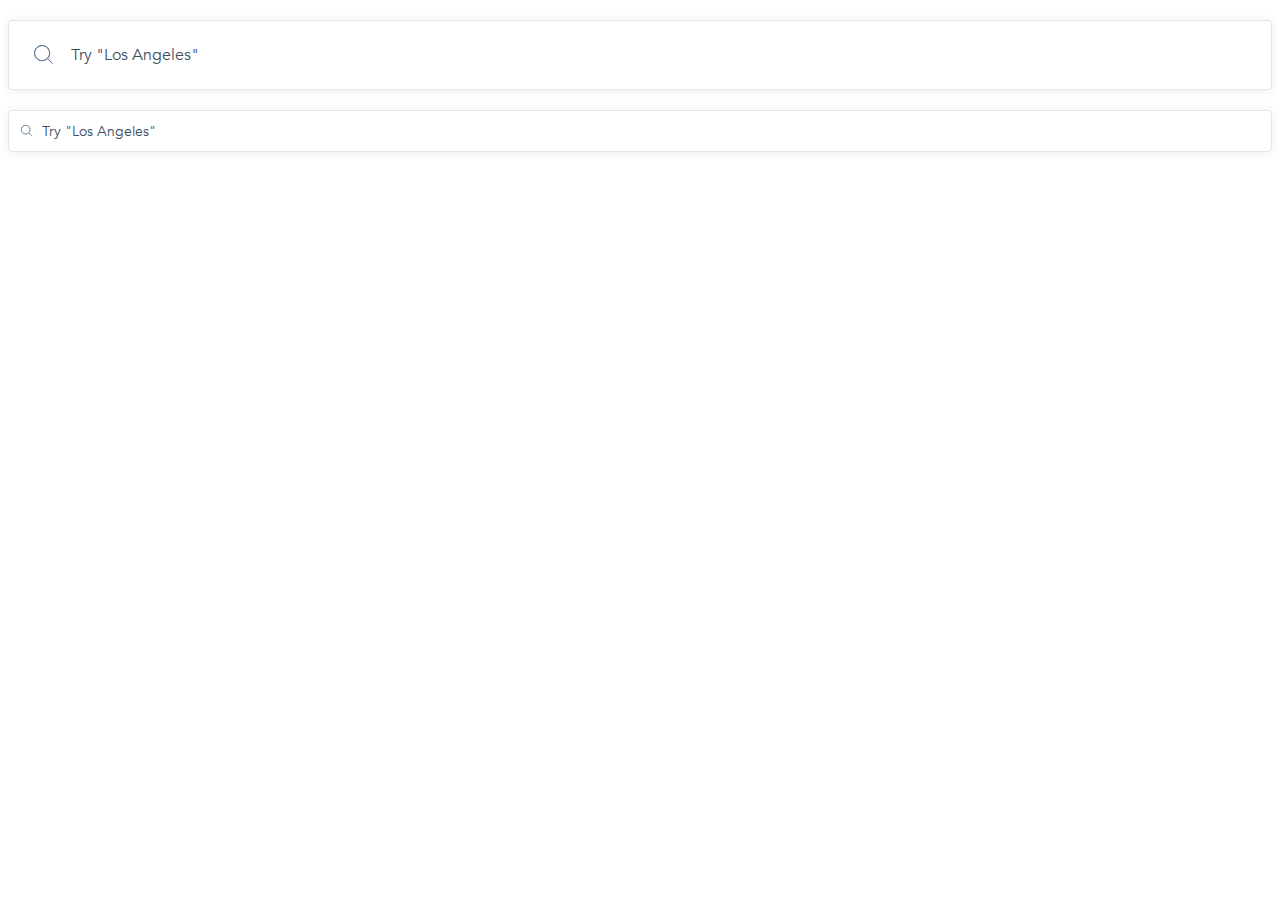
<file: index.html>
<!doctype html><html lang="en"><head><meta charset="UTF-8"><meta name="viewport" content="width=device-width, user-scalable=no, initial-scale=1.0, maximum-scale=1.0, minimum-scale=1.0"><meta http-equiv="X-UA-Compatible" content="ie=edge"><title>Search bar airbnb</title><link rel="stylesheet" href="style.2f5fdc5a.css"></head><body> <form method="post" data-qa="big" class="search-form search-form--big"> <label class="search-form__label search-form__label--big"> <input type="text" class="search-form__input search-form__input--big" placeholder="Try &quot;Los Angeles&quot;" data-qa="keypress"> </label> </form> <form method="post" data-qa="small" class="search-form search-form--small"> <label class="search-form__label search-form__label--small"> <input type="text" class="search-form__input search-form__input--small" placeholder="Try &quot;Los Angeles&quot;"> </label> </form> </body></html>
</file>
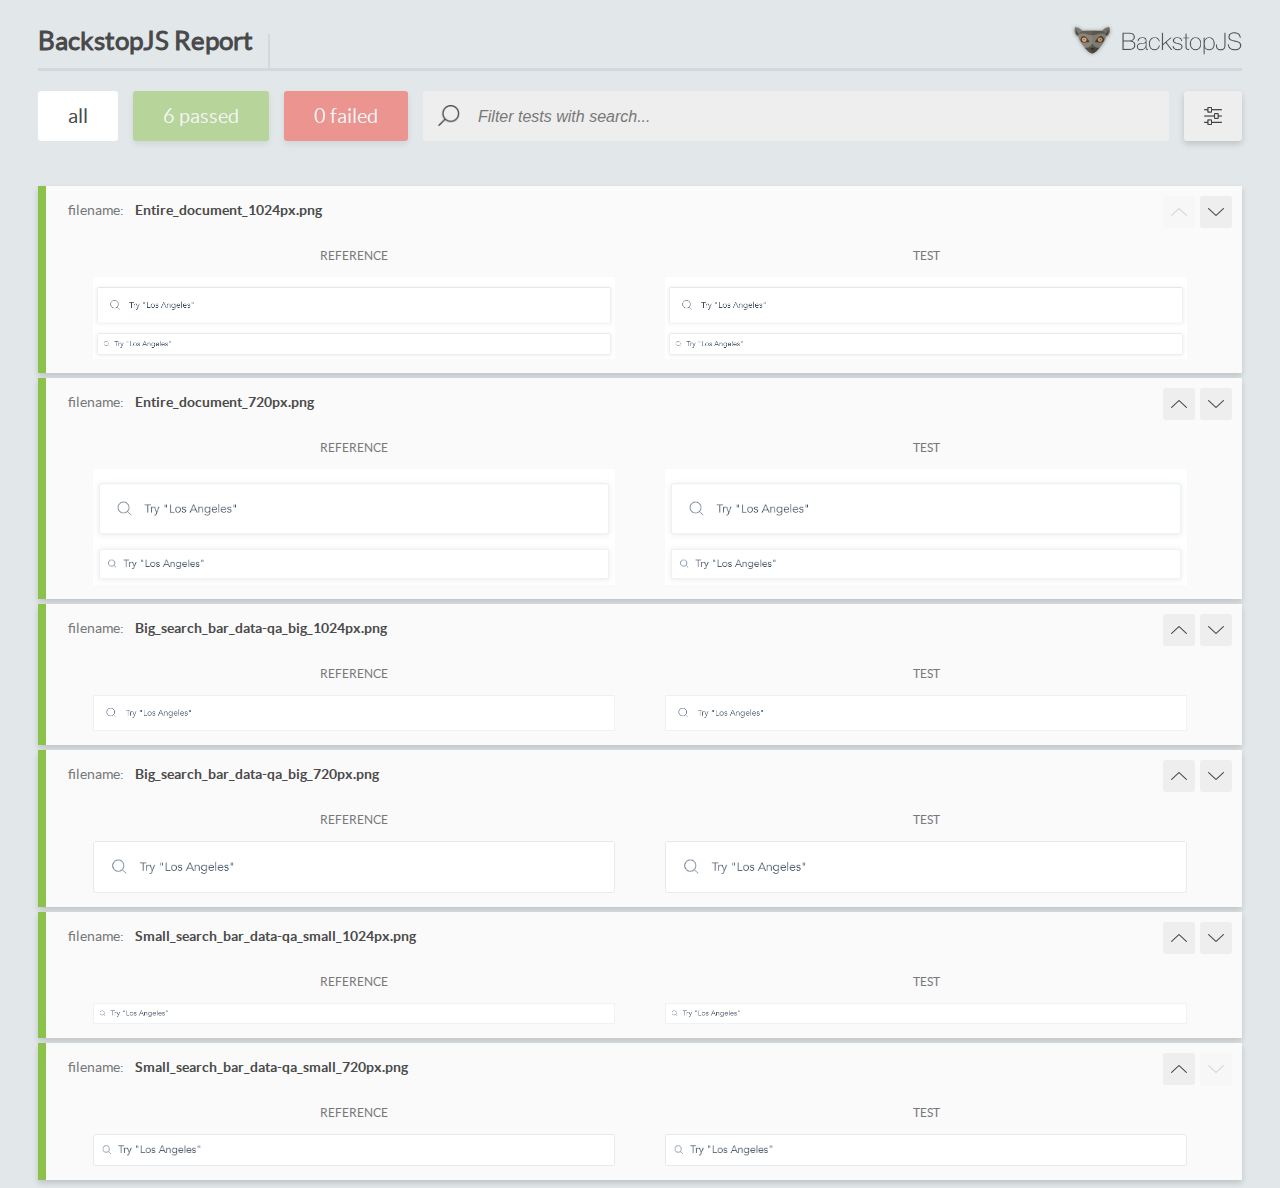
<file: report/html_report/index.html>
<!DOCTYPE html>
<html>
  <head>
    <meta charset="utf-8">
    <title>BackstopJS Report</title>

    <style>
      @font-face {
          font-family: 'latoregular';
          src: url('./assets/fonts/lato-regular-webfont.woff2') format('woff2'),
              url('./assets/fonts/lato-regular-webfont.woff') format('woff');
          font-weight: 400;
          font-style: normal;
      }
      @font-face {
          font-family: 'latobold';
          src: url('./assets/fonts/lato-bold-webfont.woff2') format('woff2'),
              url('./assets/fonts/lato-bold-webfont.woff') format('woff');
          font-weight: 700;
          font-style: normal;
      }

      .ReactModal__Body--open {
          overflow: hidden;
      }
      .ReactModal__Body--open .header {
        display: none;
      }

    </style>
  </head>
  <body style="background-color: #E2E7EA">
    <div id="root">

    </div>
    <script type="text/javascript">
      function report (report) { // eslint-disable-line no-unused-vars
        window.tests = report;
      }
    </script>
    <script type="text/javascript" src="config.js"></script>
    <script type="text/javascript" src="index_bundle.js"></script>
  </body>
</html>
</file>
<file: style.2f5fdc5a.css>
@font-face{font-family:Avenir;font-weight:300;font-style:normal;src:url(Avenir-Book.2d3ca52a.ttf) format("truetype")}@font-face{font-family:Avenir;font-weight:600;font-style:normal;src:url(Avenir-Heavy.b98cf576.ttf) format("truetype")}*{padding:0;box-sizing:border-box}body{font-family:Avenir,sans-serif;font-size:16px}.search-form{display:flex;margin:20px auto 0}.search-form--small{width:100%;height:42px}.search-form--big{width:100%;height:70px}.search-form__label{position:relative;width:100%}.search-form__label:after{position:absolute;content:"";background-repeat:no-repeat;background-size:contain}.search-form__label--small:after{top:15px;left:13px;width:11px;height:11px;background-image:url(Search.5449c8da.svg)}.search-form__label--big:after{top:25px;left:26px;width:19px;height:19px;background-image:url(Search.5449c8da.svg)}.search-form__input{width:100%;height:100%;font-family:inherit;font-weight:300;background-color:#fff;border:1px solid #e1e7ed;box-shadow:0 1px 8px rgba(61,78,97,.1);border-radius:4px;color:#3d4e61;outline:none}.search-form__input--small{padding-left:33px;font-size:14px;line-height:19px}.search-form__input--big{padding-left:62px;font-size:16px;line-height:22px}.search-form__input:hover{box-shadow:0 3px 8px rgba(61,78,97,.2)}.search-form__input:focus{font-weight:600;background:linear-gradient(180deg,#fff,#f6f6f7);border-radius:3px}.search-form__input::placeholder{font-weight:300;color:inherit}
/*# sourceMappingURL=style.2f5fdc5a.css.map */
</file>
